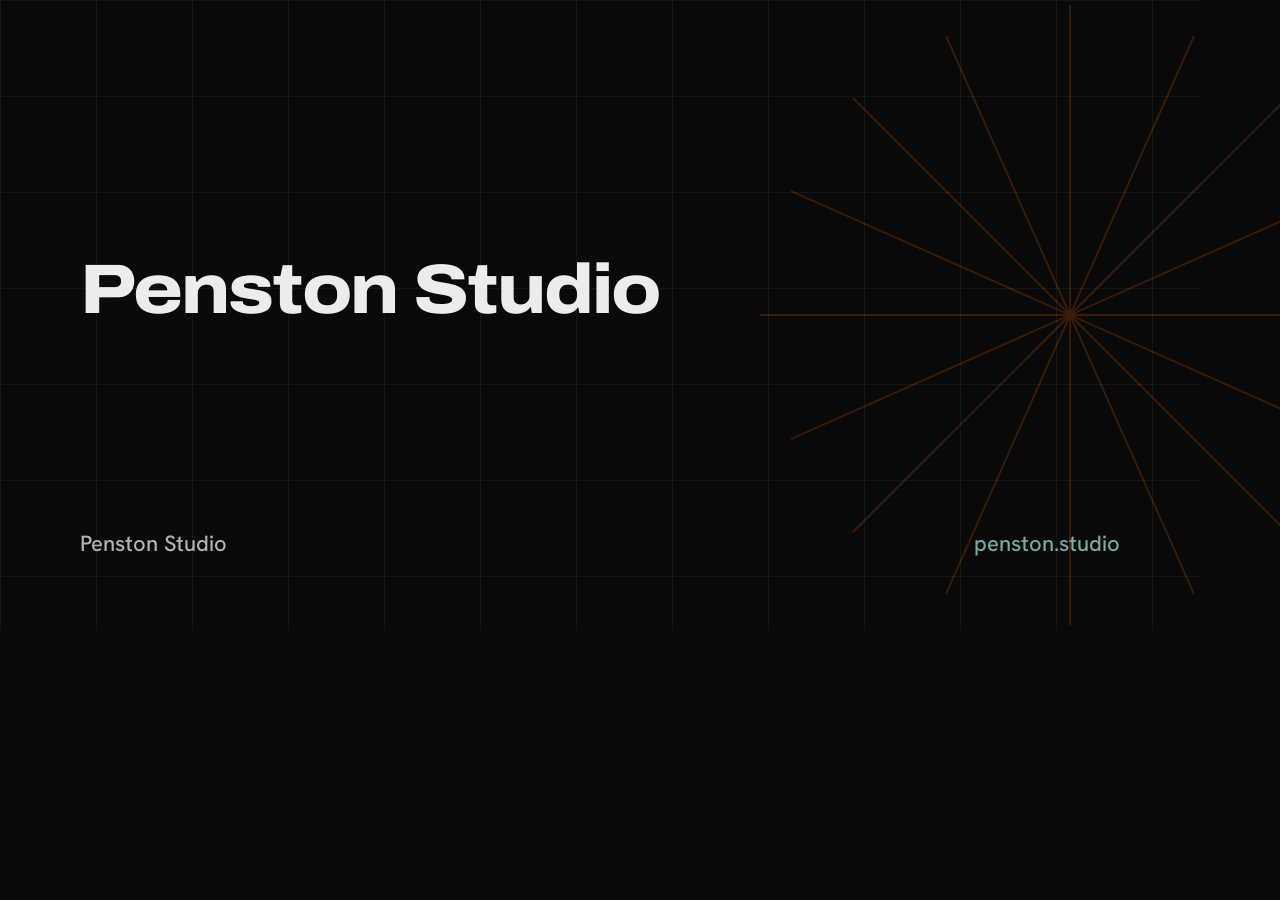
<file: scripts/og-card.html>
<!DOCTYPE html>
<html lang="en" data-mode="dark">
<head>
  <meta charset="UTF-8">
  <title>OG card template</title>
  <link rel="preconnect" href="https://fonts.googleapis.com">
  <link rel="preconnect" href="https://fonts.gstatic.com" crossorigin>
  <link href="https://fonts.googleapis.com/css2?family=Archivo:wdth,wght@62..125,100..900&family=Hanken+Grotesk:wght@400;600;700;800&display=swap" rel="stylesheet">
  <style>
    /* Tokens copied from assets/style.css :root (dark, neutral since 2026-10-29). Copied rather than
       linked because the card renders from file:// where the site's relative
       asset paths don't resolve — and because a share card should be frozen
       anyway: it's cached by every platform that scrapes it, so it must not
       silently change when the site's CSS does. Keep in sync by hand if the
       palette moves; there is a matching note in CLAUDE.md. */
    :root {
      --bg-primary:    #0a0a0a;
      --bg-secondary:  #141414;
      --text-primary:  #ececec;
      --text-secondary:#b3b3b3;
      --text-tertiary: #8f8f8f;
      --border-medium: rgba(255, 255, 255, 0.18);
      --accent:        #eb5a00;
      --accent-cool:   #7aa9a3;
    }

    * { margin: 0; padding: 0; box-sizing: border-box; }

    body {
      width: 1200px;
      height: 630px;
      background: var(--bg-primary);
      color: var(--text-primary);
      font-family: 'Hanken Grotesk', system-ui, sans-serif;
      -webkit-font-smoothing: antialiased;
      position: relative;
      overflow: hidden;
      display: flex;
      flex-direction: column;
      justify-content: space-between;
      padding: 72px 80px;
    }

    /* Studio's worn graph paper, at card scale. */
    body::after {
      content: "";
      position: absolute;
      inset: 0;
      pointer-events: none;
      background-image:
        linear-gradient(rgba(255,255,255,0.05) 1px, transparent 1px),
        linear-gradient(90deg, rgba(255,255,255,0.05) 1px, transparent 1px);
      background-size: 96px 96px, 96px 96px;
      opacity: 1;
    }

    /* The starburst from the studio hero, bleeding off the right edge. */
    .rays {
      position: absolute;
      right: -180px;
      top: 50%;
      transform: translateY(-50%);
      width: 620px;
      height: 620px;
      opacity: 0.32;
    }

    .body { position: relative; z-index: 1; display: flex; align-items: center; gap: 40px; }

    .icon {
      width: 132px;
      height: 132px;
      border-radius: 28px;
      flex-shrink: 0;
      outline: 1px solid oklch(1 0 0 / 0.1);
      outline-offset: -1px;
      object-fit: cover;
    }

    h1 {
      font-family: 'Archivo', system-ui, sans-serif;
      font-stretch: 115%;
      font-size: 70px;
      font-weight: 800;
      line-height: 1.02;
      letter-spacing: -0.03em;
      max-width: 1000px;
      text-wrap: balance;
    }

    h1.long { font-size: 56px; }

    .sub {
      margin-top: 20px;
      font-size: 26px;
      line-height: 1.35;
      color: var(--text-secondary);
      max-width: 30ch;
      text-wrap: pretty;
    }

    .foot {
      position: relative;
      z-index: 1;
      display: flex;
      justify-content: space-between;
      align-items: flex-end;
      font-size: 22px;
      font-weight: 500;
      color: var(--text-secondary);
    }

    .foot .url { color: var(--accent-cool); }
  </style>
</head>
<body>
  <svg class="rays" viewBox="0 0 200 200" fill="none" aria-hidden="true">
    <g stroke="#eb5a00" stroke-width="0.6" opacity="0.7">
      <line x1="100" y1="100" x2="100" y2="0"/><line x1="100" y1="100" x2="170" y2="30"/>
      <line x1="100" y1="100" x2="200" y2="100"/><line x1="100" y1="100" x2="170" y2="170"/>
      <line x1="100" y1="100" x2="100" y2="200"/><line x1="100" y1="100" x2="30" y2="170"/>
      <line x1="100" y1="100" x2="0" y2="100"/><line x1="100" y1="100" x2="30" y2="30"/>
      <line x1="100" y1="100" x2="140" y2="10"/><line x1="100" y1="100" x2="190" y2="60"/>
      <line x1="100" y1="100" x2="190" y2="140"/><line x1="100" y1="100" x2="140" y2="190"/>
      <line x1="100" y1="100" x2="60" y2="190"/><line x1="100" y1="100" x2="10" y2="140"/>
      <line x1="100" y1="100" x2="10" y2="60"/><line x1="100" y1="100" x2="60" y2="10"/>
    </g>
  </svg>

  <div></div>

  <div class="body">
    <img class="icon" id="icon" alt="" hidden>
    <div>
      <h1 id="title">Penston Studio</h1>
      <p class="sub" id="sub"></p>
    </div>
  </div>

  <div class="foot">
    <span id="foot-left">Penston Studio</span>
    <span class="url" id="foot-right">penston.studio</span>
  </div>

  <script>
    // Populated by scripts/generate-og-cards.mjs via query string.
    const q = new URLSearchParams(location.search);
    const set = (id, value) => { if (value) document.getElementById(id).textContent = value; };
    set('title', q.get('title'));
    set('sub', q.get('sub'));
    set('foot-left', q.get('foot'));

    const title = document.getElementById('title');
    if (title.textContent.length > 24) title.classList.add('long');

    const icon = q.get('icon');
    if (icon) {
      const el = document.getElementById('icon');
      el.src = icon;
      el.hidden = false;
    }
  </script>
</body>
</html>
</file>
